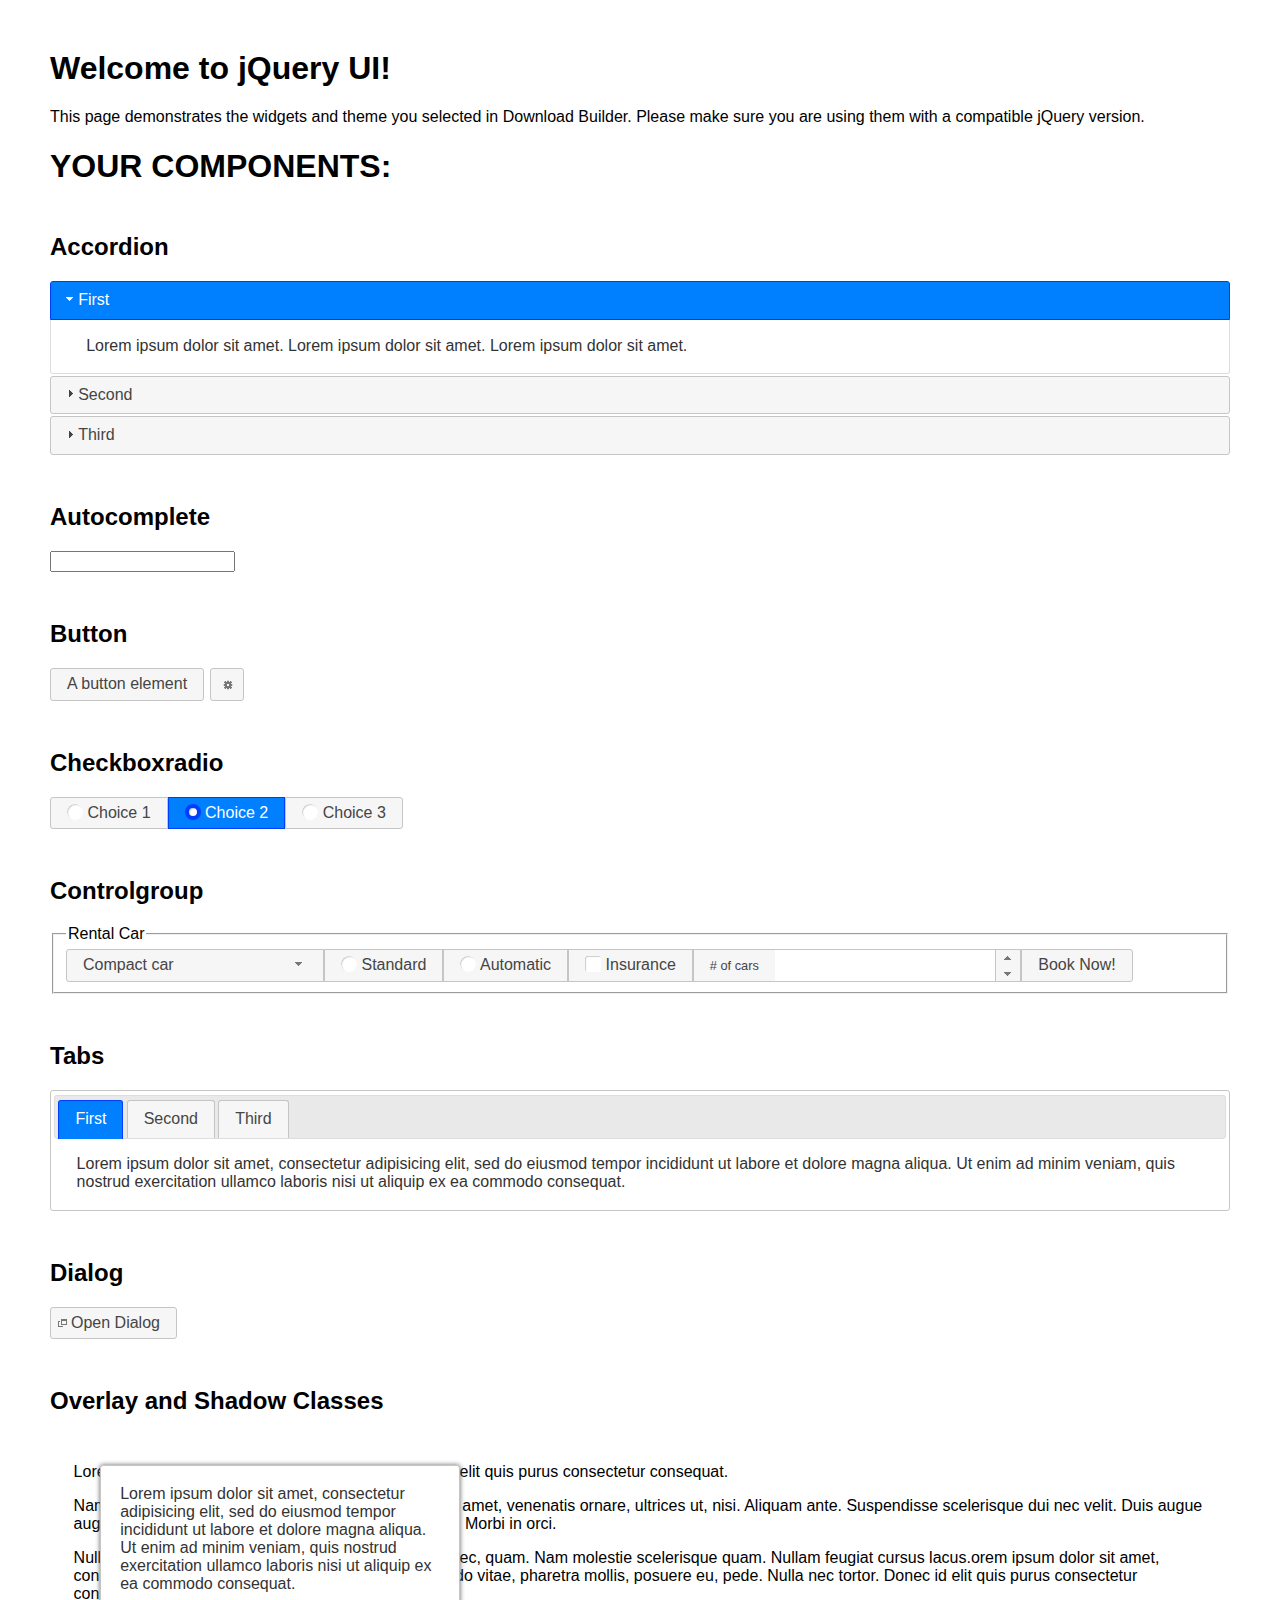
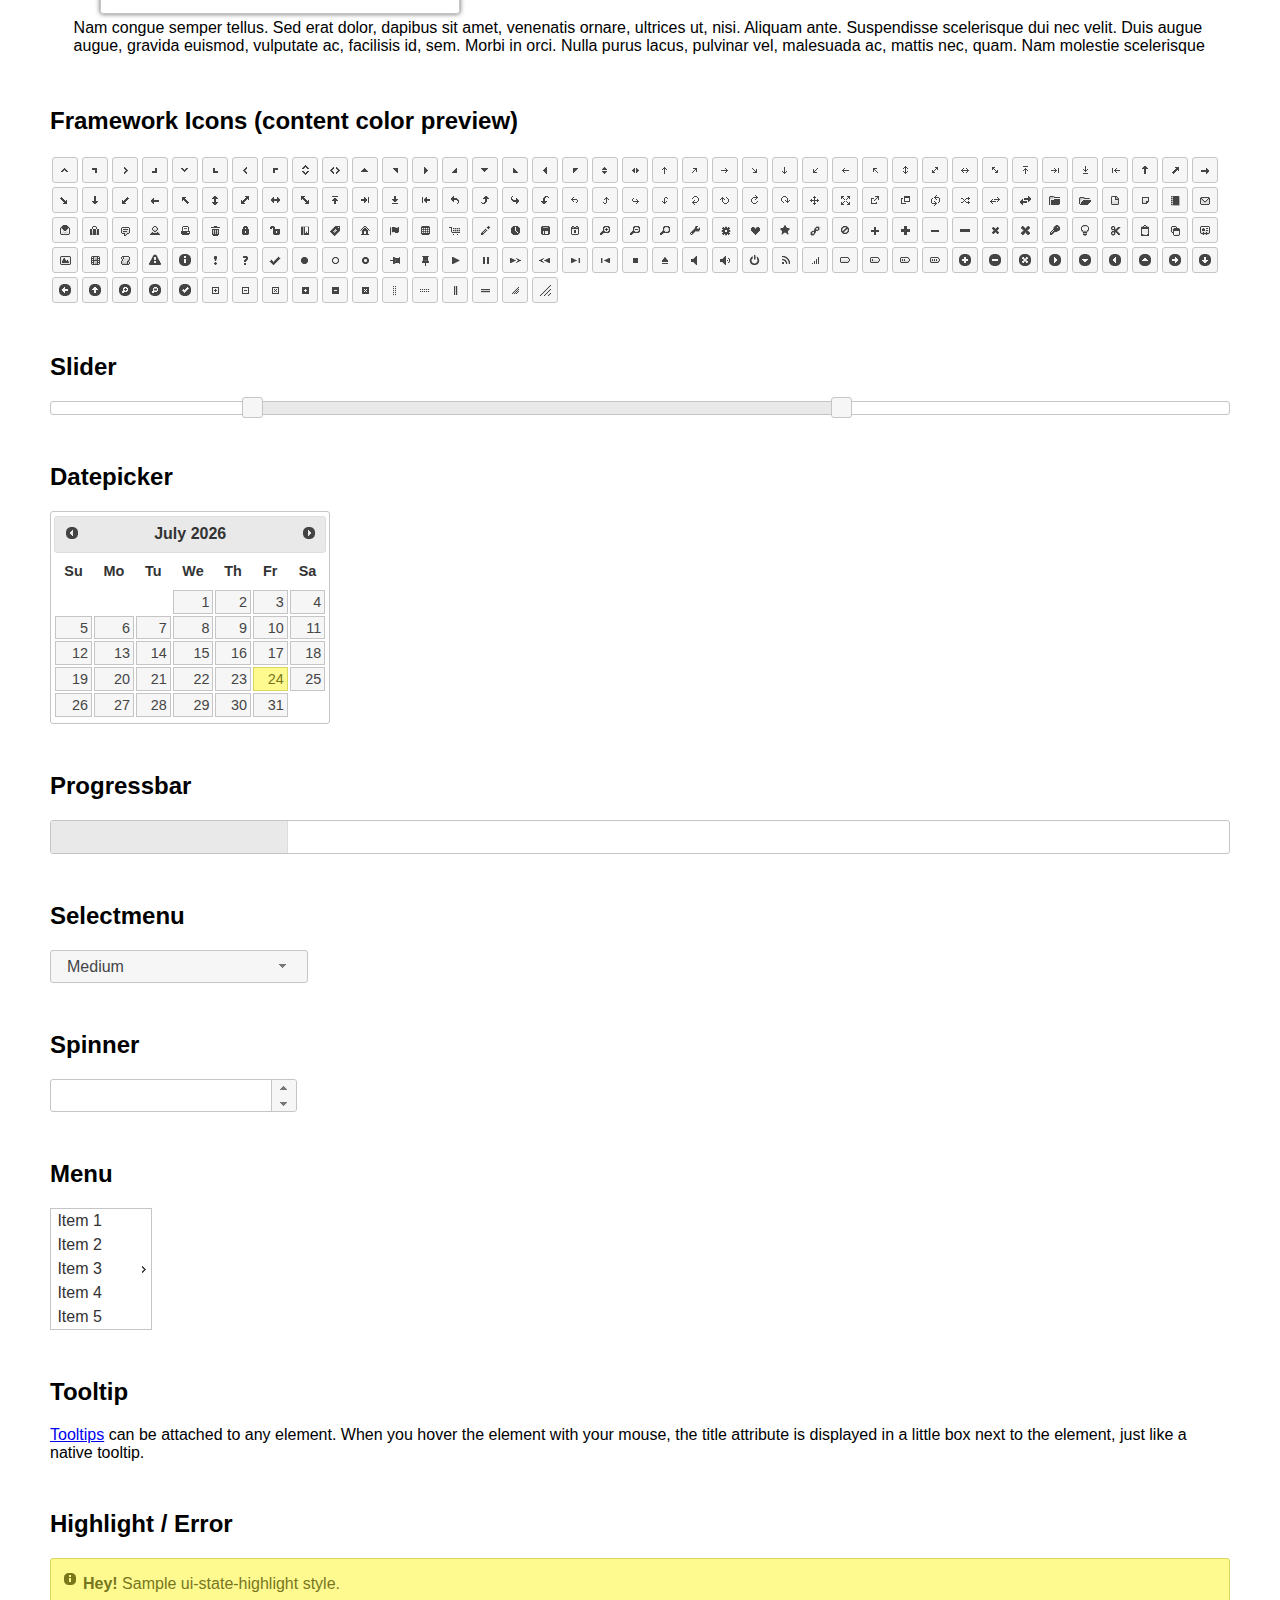
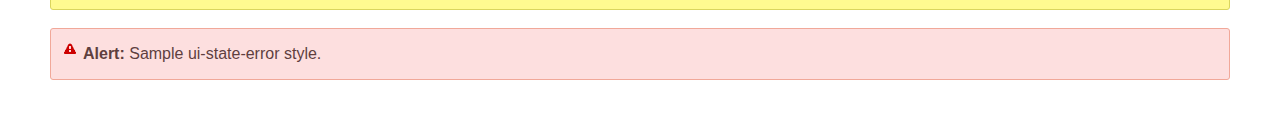
<file: JS/jquery-ui-1.12.1/index.html>
<!doctype html>
<html lang="us">
<head>
	<meta charset="utf-8">
	<title>jQuery UI Example Page</title>
	<link href="jquery-ui.css" rel="stylesheet">
	<style>
	body{
		font-family: "Trebuchet MS", sans-serif;
		margin: 50px;
	}
	.demoHeaders {
		margin-top: 2em;
	}
	#dialog-link {
		padding: .4em 1em .4em 20px;
		text-decoration: none;
		position: relative;
	}
	#dialog-link span.ui-icon {
		margin: 0 5px 0 0;
		position: absolute;
		left: .2em;
		top: 50%;
		margin-top: -8px;
	}
	#icons {
		margin: 0;
		padding: 0;
	}
	#icons li {
		margin: 2px;
		position: relative;
		padding: 4px 0;
		cursor: pointer;
		float: left;
		list-style: none;
	}
	#icons span.ui-icon {
		float: left;
		margin: 0 4px;
	}
	.fakewindowcontain .ui-widget-overlay {
		position: absolute;
	}
	select {
		width: 200px;
	}
	</style>
</head>
<body>

<h1>Welcome to jQuery UI!</h1>

<div class="ui-widget">
	<p>This page demonstrates the widgets and theme you selected in Download Builder. Please make sure you are using them with a compatible jQuery version.</p>
</div>

<h1>YOUR COMPONENTS:</h1>


<!-- Accordion -->
<h2 class="demoHeaders">Accordion</h2>
<div id="accordion">
	<h3>First</h3>
	<div>Lorem ipsum dolor sit amet. Lorem ipsum dolor sit amet. Lorem ipsum dolor sit amet.</div>
	<h3>Second</h3>
	<div>Phasellus mattis tincidunt nibh.</div>
	<h3>Third</h3>
	<div>Nam dui erat, auctor a, dignissim quis.</div>
</div>



<!-- Autocomplete -->
<h2 class="demoHeaders">Autocomplete</h2>
<div>
	<input id="autocomplete" title="type &quot;a&quot;">
</div>



<!-- Button -->
<h2 class="demoHeaders">Button</h2>
<button id="button">A button element</button>
<button id="button-icon">An icon-only button</button>



<!-- Checkboxradio -->
<h2 class="demoHeaders">Checkboxradio</h2>
<form style="margin-top: 1em;">
	<div id="radioset">
		<input type="radio" id="radio1" name="radio"><label for="radio1">Choice 1</label>
		<input type="radio" id="radio2" name="radio" checked="checked"><label for="radio2">Choice 2</label>
		<input type="radio" id="radio3" name="radio"><label for="radio3">Choice 3</label>
	</div>
</form>



<!-- Controlgroup -->
<h2 class="demoHeaders">Controlgroup</h2>
<fieldset>
	<legend>Rental Car</legend>
	<div id="controlgroup">
		<select id="car-type">
			<option>Compact car</option>
			<option>Midsize car</option>
			<option>Full size car</option>
			<option>SUV</option>
			<option>Luxury</option>
			<option>Truck</option>
			<option>Van</option>
		</select>
		<label for="transmission-standard">Standard</label>
		<input type="radio" name="transmission" id="transmission-standard">
		<label for="transmission-automatic">Automatic</label>
		<input type="radio" name="transmission" id="transmission-automatic">
		<label for="insurance">Insurance</label>
		<input type="checkbox" name="insurance" id="insurance">
		<label for="horizontal-spinner" class="ui-controlgroup-label"># of cars</label>
		<input id="horizontal-spinner" class="ui-spinner-input">
		<button>Book Now!</button>
	</div>
</fieldset>



<!-- Tabs -->
<h2 class="demoHeaders">Tabs</h2>
<div id="tabs">
	<ul>
		<li><a href="#tabs-1">First</a></li>
		<li><a href="#tabs-2">Second</a></li>
		<li><a href="#tabs-3">Third</a></li>
	</ul>
	<div id="tabs-1">Lorem ipsum dolor sit amet, consectetur adipisicing elit, sed do eiusmod tempor incididunt ut labore et dolore magna aliqua. Ut enim ad minim veniam, quis nostrud exercitation ullamco laboris nisi ut aliquip ex ea commodo consequat.</div>
	<div id="tabs-2">Phasellus mattis tincidunt nibh. Cras orci urna, blandit id, pretium vel, aliquet ornare, felis. Maecenas scelerisque sem non nisl. Fusce sed lorem in enim dictum bibendum.</div>
	<div id="tabs-3">Nam dui erat, auctor a, dignissim quis, sollicitudin eu, felis. Pellentesque nisi urna, interdum eget, sagittis et, consequat vestibulum, lacus. Mauris porttitor ullamcorper augue.</div>
</div>



<h2 class="demoHeaders">Dialog</h2>
<p>
	<button id="dialog-link" class="ui-button ui-corner-all ui-widget">
		<span class="ui-icon ui-icon-newwin"></span>Open Dialog
	</button>
</p>

<h2 class="demoHeaders">Overlay and Shadow Classes</h2>
<div style="position: relative; width: 96%; height: 200px; padding:1% 2%; overflow:hidden;" class="fakewindowcontain">
	<p>Lorem ipsum dolor sit amet,  Nulla nec tortor. Donec id elit quis purus consectetur consequat. </p><p>Nam congue semper tellus. Sed erat dolor, dapibus sit amet, venenatis ornare, ultrices ut, nisi. Aliquam ante. Suspendisse scelerisque dui nec velit. Duis augue augue, gravida euismod, vulputate ac, facilisis id, sem. Morbi in orci. </p><p>Nulla purus lacus, pulvinar vel, malesuada ac, mattis nec, quam. Nam molestie scelerisque quam. Nullam feugiat cursus lacus.orem ipsum dolor sit amet, consectetur adipiscing elit. Donec libero risus, commodo vitae, pharetra mollis, posuere eu, pede. Nulla nec tortor. Donec id elit quis purus consectetur consequat. </p><p>Nam congue semper tellus. Sed erat dolor, dapibus sit amet, venenatis ornare, ultrices ut, nisi. Aliquam ante. Suspendisse scelerisque dui nec velit. Duis augue augue, gravida euismod, vulputate ac, facilisis id, sem. Morbi in orci. Nulla purus lacus, pulvinar vel, malesuada ac, mattis nec, quam. Nam molestie scelerisque quam. </p><p>Nullam feugiat cursus lacus.orem ipsum dolor sit amet, consectetur adipiscing elit. Donec libero risus, commodo vitae, pharetra mollis, posuere eu, pede. Nulla nec tortor. Donec id elit quis purus consectetur consequat. Nam congue semper tellus. Sed erat dolor, dapibus sit amet, venenatis ornare, ultrices ut, nisi. Aliquam ante. </p><p>Suspendisse scelerisque dui nec velit. Duis augue augue, gravida euismod, vulputate ac, facilisis id, sem. Morbi in orci. Nulla purus lacus, pulvinar vel, malesuada ac, mattis nec, quam. Nam molestie scelerisque quam. Nullam feugiat cursus lacus.orem ipsum dolor sit amet, consectetur adipiscing elit. Donec libero risus, commodo vitae, pharetra mollis, posuere eu, pede. Nulla nec tortor. Donec id elit quis purus consectetur consequat. Nam congue semper tellus. Sed erat dolor, dapibus sit amet, venenatis ornare, ultrices ut, nisi. </p>

	<!-- ui-dialog -->
	<div class="ui-widget-overlay ui-front"></div>
	<div style="position: absolute; width: 320px; left: 50px; top: 30px; padding: 1.2em" class="ui-widget ui-front ui-widget-content ui-corner-all ui-widget-shadow">
		Lorem ipsum dolor sit amet, consectetur adipisicing elit, sed do eiusmod tempor incididunt ut labore et dolore magna aliqua. Ut enim ad minim veniam, quis nostrud exercitation ullamco laboris nisi ut aliquip ex ea commodo consequat.
	</div>

</div>

<!-- ui-dialog -->
<div id="dialog" title="Dialog Title">
	<p>Lorem ipsum dolor sit amet, consectetur adipisicing elit, sed do eiusmod tempor incididunt ut labore et dolore magna aliqua. Ut enim ad minim veniam, quis nostrud exercitation ullamco laboris nisi ut aliquip ex ea commodo consequat.</p>
</div>



<h2 class="demoHeaders">Framework Icons (content color preview)</h2>
<ul id="icons" class="ui-widget ui-helper-clearfix">
	<li class="ui-state-default ui-corner-all" title=".ui-icon-caret-1-n"><span class="ui-icon ui-icon-caret-1-n"></span></li>
	<li class="ui-state-default ui-corner-all" title=".ui-icon-caret-1-ne"><span class="ui-icon ui-icon-caret-1-ne"></span></li>
	<li class="ui-state-default ui-corner-all" title=".ui-icon-caret-1-e"><span class="ui-icon ui-icon-caret-1-e"></span></li>
	<li class="ui-state-default ui-corner-all" title=".ui-icon-caret-1-se"><span class="ui-icon ui-icon-caret-1-se"></span></li>
	<li class="ui-state-default ui-corner-all" title=".ui-icon-caret-1-s"><span class="ui-icon ui-icon-caret-1-s"></span></li>
	<li class="ui-state-default ui-corner-all" title=".ui-icon-caret-1-sw"><span class="ui-icon ui-icon-caret-1-sw"></span></li>
	<li class="ui-state-default ui-corner-all" title=".ui-icon-caret-1-w"><span class="ui-icon ui-icon-caret-1-w"></span></li>
	<li class="ui-state-default ui-corner-all" title=".ui-icon-caret-1-nw"><span class="ui-icon ui-icon-caret-1-nw"></span></li>
	<li class="ui-state-default ui-corner-all" title=".ui-icon-caret-2-n-s"><span class="ui-icon ui-icon-caret-2-n-s"></span></li>
	<li class="ui-state-default ui-corner-all" title=".ui-icon-caret-2-e-w"><span class="ui-icon ui-icon-caret-2-e-w"></span></li>
	<li class="ui-state-default ui-corner-all" title=".ui-icon-triangle-1-n"><span class="ui-icon ui-icon-triangle-1-n"></span></li>
	<li class="ui-state-default ui-corner-all" title=".ui-icon-triangle-1-ne"><span class="ui-icon ui-icon-triangle-1-ne"></span></li>
	<li class="ui-state-default ui-corner-all" title=".ui-icon-triangle-1-e"><span class="ui-icon ui-icon-triangle-1-e"></span></li>
	<li class="ui-state-default ui-corner-all" title=".ui-icon-triangle-1-se"><span class="ui-icon ui-icon-triangle-1-se"></span></li>
	<li class="ui-state-default ui-corner-all" title=".ui-icon-triangle-1-s"><span class="ui-icon ui-icon-triangle-1-s"></span></li>
	<li class="ui-state-default ui-corner-all" title=".ui-icon-triangle-1-sw"><span class="ui-icon ui-icon-triangle-1-sw"></span></li>
	<li class="ui-state-default ui-corner-all" title=".ui-icon-triangle-1-w"><span class="ui-icon ui-icon-triangle-1-w"></span></li>
	<li class="ui-state-default ui-corner-all" title=".ui-icon-triangle-1-nw"><span class="ui-icon ui-icon-triangle-1-nw"></span></li>
	<li class="ui-state-default ui-corner-all" title=".ui-icon-triangle-2-n-s"><span class="ui-icon ui-icon-triangle-2-n-s"></span></li>
	<li class="ui-state-default ui-corner-all" title=".ui-icon-triangle-2-e-w"><span class="ui-icon ui-icon-triangle-2-e-w"></span></li>
	<li class="ui-state-default ui-corner-all" title=".ui-icon-arrow-1-n"><span class="ui-icon ui-icon-arrow-1-n"></span></li>
	<li class="ui-state-default ui-corner-all" title=".ui-icon-arrow-1-ne"><span class="ui-icon ui-icon-arrow-1-ne"></span></li>
	<li class="ui-state-default ui-corner-all" title=".ui-icon-arrow-1-e"><span class="ui-icon ui-icon-arrow-1-e"></span></li>
	<li class="ui-state-default ui-corner-all" title=".ui-icon-arrow-1-se"><span class="ui-icon ui-icon-arrow-1-se"></span></li>
	<li class="ui-state-default ui-corner-all" title=".ui-icon-arrow-1-s"><span class="ui-icon ui-icon-arrow-1-s"></span></li>
	<li class="ui-state-default ui-corner-all" title=".ui-icon-arrow-1-sw"><span class="ui-icon ui-icon-arrow-1-sw"></span></li>
	<li class="ui-state-default ui-corner-all" title=".ui-icon-arrow-1-w"><span class="ui-icon ui-icon-arrow-1-w"></span></li>
	<li class="ui-state-default ui-corner-all" title=".ui-icon-arrow-1-nw"><span class="ui-icon ui-icon-arrow-1-nw"></span></li>
	<li class="ui-state-default ui-corner-all" title=".ui-icon-arrow-2-n-s"><span class="ui-icon ui-icon-arrow-2-n-s"></span></li>
	<li class="ui-state-default ui-corner-all" title=".ui-icon-arrow-2-ne-sw"><span class="ui-icon ui-icon-arrow-2-ne-sw"></span></li>
	<li class="ui-state-default ui-corner-all" title=".ui-icon-arrow-2-e-w"><span class="ui-icon ui-icon-arrow-2-e-w"></span></li>
	<li class="ui-state-default ui-corner-all" title=".ui-icon-arrow-2-se-nw"><span class="ui-icon ui-icon-arrow-2-se-nw"></span></li>
	<li class="ui-state-default ui-corner-all" title=".ui-icon-arrowstop-1-n"><span class="ui-icon ui-icon-arrowstop-1-n"></span></li>
	<li class="ui-state-default ui-corner-all" title=".ui-icon-arrowstop-1-e"><span class="ui-icon ui-icon-arrowstop-1-e"></span></li>
	<li class="ui-state-default ui-corner-all" title=".ui-icon-arrowstop-1-s"><span class="ui-icon ui-icon-arrowstop-1-s"></span></li>
	<li class="ui-state-default ui-corner-all" title=".ui-icon-arrowstop-1-w"><span class="ui-icon ui-icon-arrowstop-1-w"></span></li>
	<li class="ui-state-default ui-corner-all" title=".ui-icon-arrowthick-1-n"><span class="ui-icon ui-icon-arrowthick-1-n"></span></li>
	<li class="ui-state-default ui-corner-all" title=".ui-icon-arrowthick-1-ne"><span class="ui-icon ui-icon-arrowthick-1-ne"></span></li>
	<li class="ui-state-default ui-corner-all" title=".ui-icon-arrowthick-1-e"><span class="ui-icon ui-icon-arrowthick-1-e"></span></li>
	<li class="ui-state-default ui-corner-all" title=".ui-icon-arrowthick-1-se"><span class="ui-icon ui-icon-arrowthick-1-se"></span></li>
	<li class="ui-state-default ui-corner-all" title=".ui-icon-arrowthick-1-s"><span class="ui-icon ui-icon-arrowthick-1-s"></span></li>
	<li class="ui-state-default ui-corner-all" title=".ui-icon-arrowthick-1-sw"><span class="ui-icon ui-icon-arrowthick-1-sw"></span></li>
	<li class="ui-state-default ui-corner-all" title=".ui-icon-arrowthick-1-w"><span class="ui-icon ui-icon-arrowthick-1-w"></span></li>
	<li class="ui-state-default ui-corner-all" title=".ui-icon-arrowthick-1-nw"><span class="ui-icon ui-icon-arrowthick-1-nw"></span></li>
	<li class="ui-state-default ui-corner-all" title=".ui-icon-arrowthick-2-n-s"><span class="ui-icon ui-icon-arrowthick-2-n-s"></span></li>
	<li class="ui-state-default ui-corner-all" title=".ui-icon-arrowthick-2-ne-sw"><span class="ui-icon ui-icon-arrowthick-2-ne-sw"></span></li>
	<li class="ui-state-default ui-corner-all" title=".ui-icon-arrowthick-2-e-w"><span class="ui-icon ui-icon-arrowthick-2-e-w"></span></li>
	<li class="ui-state-default ui-corner-all" title=".ui-icon-arrowthick-2-se-nw"><span class="ui-icon ui-icon-arrowthick-2-se-nw"></span></li>
	<li class="ui-state-default ui-corner-all" title=".ui-icon-arrowthickstop-1-n"><span class="ui-icon ui-icon-arrowthickstop-1-n"></span></li>
	<li class="ui-state-default ui-corner-all" title=".ui-icon-arrowthickstop-1-e"><span class="ui-icon ui-icon-arrowthickstop-1-e"></span></li>
	<li class="ui-state-default ui-corner-all" title=".ui-icon-arrowthickstop-1-s"><span class="ui-icon ui-icon-arrowthickstop-1-s"></span></li>
	<li class="ui-state-default ui-corner-all" title=".ui-icon-arrowthickstop-1-w"><span class="ui-icon ui-icon-arrowthickstop-1-w"></span></li>
	<li class="ui-state-default ui-corner-all" title=".ui-icon-arrowreturnthick-1-w"><span class="ui-icon ui-icon-arrowreturnthick-1-w"></span></li>
	<li class="ui-state-default ui-corner-all" title=".ui-icon-arrowreturnthick-1-n"><span class="ui-icon ui-icon-arrowreturnthick-1-n"></span></li>
	<li class="ui-state-default ui-corner-all" title=".ui-icon-arrowreturnthick-1-e"><span class="ui-icon ui-icon-arrowreturnthick-1-e"></span></li>
	<li class="ui-state-default ui-corner-all" title=".ui-icon-arrowreturnthick-1-s"><span class="ui-icon ui-icon-arrowreturnthick-1-s"></span></li>
	<li class="ui-state-default ui-corner-all" title=".ui-icon-arrowreturn-1-w"><span class="ui-icon ui-icon-arrowreturn-1-w"></span></li>
	<li class="ui-state-default ui-corner-all" title=".ui-icon-arrowreturn-1-n"><span class="ui-icon ui-icon-arrowreturn-1-n"></span></li>
	<li class="ui-state-default ui-corner-all" title=".ui-icon-arrowreturn-1-e"><span class="ui-icon ui-icon-arrowreturn-1-e"></span></li>
	<li class="ui-state-default ui-corner-all" title=".ui-icon-arrowreturn-1-s"><span class="ui-icon ui-icon-arrowreturn-1-s"></span></li>
	<li class="ui-state-default ui-corner-all" title=".ui-icon-arrowrefresh-1-w"><span class="ui-icon ui-icon-arrowrefresh-1-w"></span></li>
	<li class="ui-state-default ui-corner-all" title=".ui-icon-arrowrefresh-1-n"><span class="ui-icon ui-icon-arrowrefresh-1-n"></span></li>
	<li class="ui-state-default ui-corner-all" title=".ui-icon-arrowrefresh-1-e"><span class="ui-icon ui-icon-arrowrefresh-1-e"></span></li>
	<li class="ui-state-default ui-corner-all" title=".ui-icon-arrowrefresh-1-s"><span class="ui-icon ui-icon-arrowrefresh-1-s"></span></li>
	<li class="ui-state-default ui-corner-all" title=".ui-icon-arrow-4"><span class="ui-icon ui-icon-arrow-4"></span></li>
	<li class="ui-state-default ui-corner-all" title=".ui-icon-arrow-4-diag"><span class="ui-icon ui-icon-arrow-4-diag"></span></li>
	<li class="ui-state-default ui-corner-all" title=".ui-icon-extlink"><span class="ui-icon ui-icon-extlink"></span></li>
	<li class="ui-state-default ui-corner-all" title=".ui-icon-newwin"><span class="ui-icon ui-icon-newwin"></span></li>
	<li class="ui-state-default ui-corner-all" title=".ui-icon-refresh"><span class="ui-icon ui-icon-refresh"></span></li>
	<li class="ui-state-default ui-corner-all" title=".ui-icon-shuffle"><span class="ui-icon ui-icon-shuffle"></span></li>
	<li class="ui-state-default ui-corner-all" title=".ui-icon-transfer-e-w"><span class="ui-icon ui-icon-transfer-e-w"></span></li>
	<li class="ui-state-default ui-corner-all" title=".ui-icon-transferthick-e-w"><span class="ui-icon ui-icon-transferthick-e-w"></span></li>
	<li class="ui-state-default ui-corner-all" title=".ui-icon-folder-collapsed"><span class="ui-icon ui-icon-folder-collapsed"></span></li>
	<li class="ui-state-default ui-corner-all" title=".ui-icon-folder-open"><span class="ui-icon ui-icon-folder-open"></span></li>
	<li class="ui-state-default ui-corner-all" title=".ui-icon-document"><span class="ui-icon ui-icon-document"></span></li>
	<li class="ui-state-default ui-corner-all" title=".ui-icon-document-b"><span class="ui-icon ui-icon-document-b"></span></li>
	<li class="ui-state-default ui-corner-all" title=".ui-icon-note"><span class="ui-icon ui-icon-note"></span></li>
	<li class="ui-state-default ui-corner-all" title=".ui-icon-mail-closed"><span class="ui-icon ui-icon-mail-closed"></span></li>
	<li class="ui-state-default ui-corner-all" title=".ui-icon-mail-open"><span class="ui-icon ui-icon-mail-open"></span></li>
	<li class="ui-state-default ui-corner-all" title=".ui-icon-suitcase"><span class="ui-icon ui-icon-suitcase"></span></li>
	<li class="ui-state-default ui-corner-all" title=".ui-icon-comment"><span class="ui-icon ui-icon-comment"></span></li>
	<li class="ui-state-default ui-corner-all" title=".ui-icon-person"><span class="ui-icon ui-icon-person"></span></li>
	<li class="ui-state-default ui-corner-all" title=".ui-icon-print"><span class="ui-icon ui-icon-print"></span></li>
	<li class="ui-state-default ui-corner-all" title=".ui-icon-trash"><span class="ui-icon ui-icon-trash"></span></li>
	<li class="ui-state-default ui-corner-all" title=".ui-icon-locked"><span class="ui-icon ui-icon-locked"></span></li>
	<li class="ui-state-default ui-corner-all" title=".ui-icon-unlocked"><span class="ui-icon ui-icon-unlocked"></span></li>
	<li class="ui-state-default ui-corner-all" title=".ui-icon-bookmark"><span class="ui-icon ui-icon-bookmark"></span></li>
	<li class="ui-state-default ui-corner-all" title=".ui-icon-tag"><span class="ui-icon ui-icon-tag"></span></li>
	<li class="ui-state-default ui-corner-all" title=".ui-icon-home"><span class="ui-icon ui-icon-home"></span></li>
	<li class="ui-state-default ui-corner-all" title=".ui-icon-flag"><span class="ui-icon ui-icon-flag"></span></li>
	<li class="ui-state-default ui-corner-all" title=".ui-icon-calculator"><span class="ui-icon ui-icon-calculator"></span></li>
	<li class="ui-state-default ui-corner-all" title=".ui-icon-cart"><span class="ui-icon ui-icon-cart"></span></li>
	<li class="ui-state-default ui-corner-all" title=".ui-icon-pencil"><span class="ui-icon ui-icon-pencil"></span></li>
	<li class="ui-state-default ui-corner-all" title=".ui-icon-clock"><span class="ui-icon ui-icon-clock"></span></li>
	<li class="ui-state-default ui-corner-all" title=".ui-icon-disk"><span class="ui-icon ui-icon-disk"></span></li>
	<li class="ui-state-default ui-corner-all" title=".ui-icon-calendar"><span class="ui-icon ui-icon-calendar"></span></li>
	<li class="ui-state-default ui-corner-all" title=".ui-icon-zoomin"><span class="ui-icon ui-icon-zoomin"></span></li>
	<li class="ui-state-default ui-corner-all" title=".ui-icon-zoomout"><span class="ui-icon ui-icon-zoomout"></span></li>
	<li class="ui-state-default ui-corner-all" title=".ui-icon-search"><span class="ui-icon ui-icon-search"></span></li>
	<li class="ui-state-default ui-corner-all" title=".ui-icon-wrench"><span class="ui-icon ui-icon-wrench"></span></li>
	<li class="ui-state-default ui-corner-all" title=".ui-icon-gear"><span class="ui-icon ui-icon-gear"></span></li>
	<li class="ui-state-default ui-corner-all" title=".ui-icon-heart"><span class="ui-icon ui-icon-heart"></span></li>
	<li class="ui-state-default ui-corner-all" title=".ui-icon-star"><span class="ui-icon ui-icon-star"></span></li>
	<li class="ui-state-default ui-corner-all" title=".ui-icon-link"><span class="ui-icon ui-icon-link"></span></li>
	<li class="ui-state-default ui-corner-all" title=".ui-icon-cancel"><span class="ui-icon ui-icon-cancel"></span></li>
	<li class="ui-state-default ui-corner-all" title=".ui-icon-plus"><span class="ui-icon ui-icon-plus"></span></li>
	<li class="ui-state-default ui-corner-all" title=".ui-icon-plusthick"><span class="ui-icon ui-icon-plusthick"></span></li>
	<li class="ui-state-default ui-corner-all" title=".ui-icon-minus"><span class="ui-icon ui-icon-minus"></span></li>
	<li class="ui-state-default ui-corner-all" title=".ui-icon-minusthick"><span class="ui-icon ui-icon-minusthick"></span></li>
	<li class="ui-state-default ui-corner-all" title=".ui-icon-close"><span class="ui-icon ui-icon-close"></span></li>
	<li class="ui-state-default ui-corner-all" title=".ui-icon-closethick"><span class="ui-icon ui-icon-closethick"></span></li>
	<li class="ui-state-default ui-corner-all" title=".ui-icon-key"><span class="ui-icon ui-icon-key"></span></li>
	<li class="ui-state-default ui-corner-all" title=".ui-icon-lightbulb"><span class="ui-icon ui-icon-lightbulb"></span></li>
	<li class="ui-state-default ui-corner-all" title=".ui-icon-scissors"><span class="ui-icon ui-icon-scissors"></span></li>
	<li class="ui-state-default ui-corner-all" title=".ui-icon-clipboard"><span class="ui-icon ui-icon-clipboard"></span></li>
	<li class="ui-state-default ui-corner-all" title=".ui-icon-copy"><span class="ui-icon ui-icon-copy"></span></li>
	<li class="ui-state-default ui-corner-all" title=".ui-icon-contact"><span class="ui-icon ui-icon-contact"></span></li>
	<li class="ui-state-default ui-corner-all" title=".ui-icon-image"><span class="ui-icon ui-icon-image"></span></li>
	<li class="ui-state-default ui-corner-all" title=".ui-icon-video"><span class="ui-icon ui-icon-video"></span></li>
	<li class="ui-state-default ui-corner-all" title=".ui-icon-script"><span class="ui-icon ui-icon-script"></span></li>
	<li class="ui-state-default ui-corner-all" title=".ui-icon-alert"><span class="ui-icon ui-icon-alert"></span></li>
	<li class="ui-state-default ui-corner-all" title=".ui-icon-info"><span class="ui-icon ui-icon-info"></span></li>
	<li class="ui-state-default ui-corner-all" title=".ui-icon-notice"><span class="ui-icon ui-icon-notice"></span></li>
	<li class="ui-state-default ui-corner-all" title=".ui-icon-help"><span class="ui-icon ui-icon-help"></span></li>
	<li class="ui-state-default ui-corner-all" title=".ui-icon-check"><span class="ui-icon ui-icon-check"></span></li>
	<li class="ui-state-default ui-corner-all" title=".ui-icon-bullet"><span class="ui-icon ui-icon-bullet"></span></li>
	<li class="ui-state-default ui-corner-all" title=".ui-icon-radio-off"><span class="ui-icon ui-icon-radio-off"></span></li>
	<li class="ui-state-default ui-corner-all" title=".ui-icon-radio-on"><span class="ui-icon ui-icon-radio-on"></span></li>
	<li class="ui-state-default ui-corner-all" title=".ui-icon-pin-w"><span class="ui-icon ui-icon-pin-w"></span></li>
	<li class="ui-state-default ui-corner-all" title=".ui-icon-pin-s"><span class="ui-icon ui-icon-pin-s"></span></li>
	<li class="ui-state-default ui-corner-all" title=".ui-icon-play"><span class="ui-icon ui-icon-play"></span></li>
	<li class="ui-state-default ui-corner-all" title=".ui-icon-pause"><span class="ui-icon ui-icon-pause"></span></li>
	<li class="ui-state-default ui-corner-all" title=".ui-icon-seek-next"><span class="ui-icon ui-icon-seek-next"></span></li>
	<li class="ui-state-default ui-corner-all" title=".ui-icon-seek-prev"><span class="ui-icon ui-icon-seek-prev"></span></li>
	<li class="ui-state-default ui-corner-all" title=".ui-icon-seek-end"><span class="ui-icon ui-icon-seek-end"></span></li>
	<li class="ui-state-default ui-corner-all" title=".ui-icon-seek-first"><span class="ui-icon ui-icon-seek-first"></span></li>
	<li class="ui-state-default ui-corner-all" title=".ui-icon-stop"><span class="ui-icon ui-icon-stop"></span></li>
	<li class="ui-state-default ui-corner-all" title=".ui-icon-eject"><span class="ui-icon ui-icon-eject"></span></li>
	<li class="ui-state-default ui-corner-all" title=".ui-icon-volume-off"><span class="ui-icon ui-icon-volume-off"></span></li>
	<li class="ui-state-default ui-corner-all" title=".ui-icon-volume-on"><span class="ui-icon ui-icon-volume-on"></span></li>
	<li class="ui-state-default ui-corner-all" title=".ui-icon-power"><span class="ui-icon ui-icon-power"></span></li>
	<li class="ui-state-default ui-corner-all" title=".ui-icon-signal-diag"><span class="ui-icon ui-icon-signal-diag"></span></li>
	<li class="ui-state-default ui-corner-all" title=".ui-icon-signal"><span class="ui-icon ui-icon-signal"></span></li>
	<li class="ui-state-default ui-corner-all" title=".ui-icon-battery-0"><span class="ui-icon ui-icon-battery-0"></span></li>
	<li class="ui-state-default ui-corner-all" title=".ui-icon-battery-1"><span class="ui-icon ui-icon-battery-1"></span></li>
	<li class="ui-state-default ui-corner-all" title=".ui-icon-battery-2"><span class="ui-icon ui-icon-battery-2"></span></li>
	<li class="ui-state-default ui-corner-all" title=".ui-icon-battery-3"><span class="ui-icon ui-icon-battery-3"></span></li>
	<li class="ui-state-default ui-corner-all" title=".ui-icon-circle-plus"><span class="ui-icon ui-icon-circle-plus"></span></li>
	<li class="ui-state-default ui-corner-all" title=".ui-icon-circle-minus"><span class="ui-icon ui-icon-circle-minus"></span></li>
	<li class="ui-state-default ui-corner-all" title=".ui-icon-circle-close"><span class="ui-icon ui-icon-circle-close"></span></li>
	<li class="ui-state-default ui-corner-all" title=".ui-icon-circle-triangle-e"><span class="ui-icon ui-icon-circle-triangle-e"></span></li>
	<li class="ui-state-default ui-corner-all" title=".ui-icon-circle-triangle-s"><span class="ui-icon ui-icon-circle-triangle-s"></span></li>
	<li class="ui-state-default ui-corner-all" title=".ui-icon-circle-triangle-w"><span class="ui-icon ui-icon-circle-triangle-w"></span></li>
	<li class="ui-state-default ui-corner-all" title=".ui-icon-circle-triangle-n"><span class="ui-icon ui-icon-circle-triangle-n"></span></li>
	<li class="ui-state-default ui-corner-all" title=".ui-icon-circle-arrow-e"><span class="ui-icon ui-icon-circle-arrow-e"></span></li>
	<li class="ui-state-default ui-corner-all" title=".ui-icon-circle-arrow-s"><span class="ui-icon ui-icon-circle-arrow-s"></span></li>
	<li class="ui-state-default ui-corner-all" title=".ui-icon-circle-arrow-w"><span class="ui-icon ui-icon-circle-arrow-w"></span></li>
	<li class="ui-state-default ui-corner-all" title=".ui-icon-circle-arrow-n"><span class="ui-icon ui-icon-circle-arrow-n"></span></li>
	<li class="ui-state-default ui-corner-all" title=".ui-icon-circle-zoomin"><span class="ui-icon ui-icon-circle-zoomin"></span></li>
	<li class="ui-state-default ui-corner-all" title=".ui-icon-circle-zoomout"><span class="ui-icon ui-icon-circle-zoomout"></span></li>
	<li class="ui-state-default ui-corner-all" title=".ui-icon-circle-check"><span class="ui-icon ui-icon-circle-check"></span></li>
	<li class="ui-state-default ui-corner-all" title=".ui-icon-circlesmall-plus"><span class="ui-icon ui-icon-circlesmall-plus"></span></li>
	<li class="ui-state-default ui-corner-all" title=".ui-icon-circlesmall-minus"><span class="ui-icon ui-icon-circlesmall-minus"></span></li>
	<li class="ui-state-default ui-corner-all" title=".ui-icon-circlesmall-close"><span class="ui-icon ui-icon-circlesmall-close"></span></li>
	<li class="ui-state-default ui-corner-all" title=".ui-icon-squaresmall-plus"><span class="ui-icon ui-icon-squaresmall-plus"></span></li>
	<li class="ui-state-default ui-corner-all" title=".ui-icon-squaresmall-minus"><span class="ui-icon ui-icon-squaresmall-minus"></span></li>
	<li class="ui-state-default ui-corner-all" title=".ui-icon-squaresmall-close"><span class="ui-icon ui-icon-squaresmall-close"></span></li>
	<li class="ui-state-default ui-corner-all" title=".ui-icon-grip-dotted-vertical"><span class="ui-icon ui-icon-grip-dotted-vertical"></span></li>
	<li class="ui-state-default ui-corner-all" title=".ui-icon-grip-dotted-horizontal"><span class="ui-icon ui-icon-grip-dotted-horizontal"></span></li>
	<li class="ui-state-default ui-corner-all" title=".ui-icon-grip-solid-vertical"><span class="ui-icon ui-icon-grip-solid-vertical"></span></li>
	<li class="ui-state-default ui-corner-all" title=".ui-icon-grip-solid-horizontal"><span class="ui-icon ui-icon-grip-solid-horizontal"></span></li>
	<li class="ui-state-default ui-corner-all" title=".ui-icon-gripsmall-diagonal-se"><span class="ui-icon ui-icon-gripsmall-diagonal-se"></span></li>
	<li class="ui-state-default ui-corner-all" title=".ui-icon-grip-diagonal-se"><span class="ui-icon ui-icon-grip-diagonal-se"></span></li>
</ul>


<!-- Slider -->
<h2 class="demoHeaders">Slider</h2>
<div id="slider"></div>



<!-- Datepicker -->
<h2 class="demoHeaders">Datepicker</h2>
<div id="datepicker"></div>



<!-- Progressbar -->
<h2 class="demoHeaders">Progressbar</h2>
<div id="progressbar"></div>



<!-- Progressbar -->
<h2 class="demoHeaders">Selectmenu</h2>
<select id="selectmenu">
	<option>Slower</option>
	<option>Slow</option>
	<option selected="selected">Medium</option>
	<option>Fast</option>
	<option>Faster</option>
</select>



<!-- Spinner -->
<h2 class="demoHeaders">Spinner</h2>
<input id="spinner">



<!-- Menu -->
<h2 class="demoHeaders">Menu</h2>
<ul style="width:100px;" id="menu">
	<li><div>Item 1</div></li>
	<li><div>Item 2</div></li>
	<li><div>Item 3</div>
		<ul>
			<li><div>Item 3-1</div></li>
			<li><div>Item 3-2</div></li>
			<li><div>Item 3-3</div></li>
			<li><div>Item 3-4</div></li>
			<li><div>Item 3-5</div></li>
		</ul>
	</li>
	<li><div>Item 4</div></li>
	<li><div>Item 5</div></li>
</ul>



<!-- Tooltip -->
<h2 class="demoHeaders">Tooltip</h2>
<p id="tooltip">
	<a href="#" title="That&apos;s what this widget is">Tooltips</a> can be attached to any element. When you hover
the element with your mouse, the title attribute is displayed in a little box next to the element, just like a native tooltip.
</p>


<!-- Highlight / Error -->
<h2 class="demoHeaders">Highlight / Error</h2>
<div class="ui-widget">
	<div class="ui-state-highlight ui-corner-all" style="margin-top: 20px; padding: 0 .7em;">
		<p><span class="ui-icon ui-icon-info" style="float: left; margin-right: .3em;"></span>
		<strong>Hey!</strong> Sample ui-state-highlight style.</p>
	</div>
</div>
<br>
<div class="ui-widget">
	<div class="ui-state-error ui-corner-all" style="padding: 0 .7em;">
		<p><span class="ui-icon ui-icon-alert" style="float: left; margin-right: .3em;"></span>
		<strong>Alert:</strong> Sample ui-state-error style.</p>
	</div>
</div>

<script src="external/jquery/jquery.js"></script>
<script src="jquery-ui.js"></script>
<script>

$( "#accordion" ).accordion();



var availableTags = [
	"ActionScript",
	"AppleScript",
	"Asp",
	"BASIC",
	"C",
	"C++",
	"Clojure",
	"COBOL",
	"ColdFusion",
	"Erlang",
	"Fortran",
	"Groovy",
	"Haskell",
	"Java",
	"JavaScript",
	"Lisp",
	"Perl",
	"PHP",
	"Python",
	"Ruby",
	"Scala",
	"Scheme"
];
$( "#autocomplete" ).autocomplete({
	source: availableTags
});



$( "#button" ).button();
$( "#button-icon" ).button({
	icon: "ui-icon-gear",
	showLabel: false
});



$( "#radioset" ).buttonset();



$( "#controlgroup" ).controlgroup();



$( "#tabs" ).tabs();



$( "#dialog" ).dialog({
	autoOpen: false,
	width: 400,
	buttons: [
		{
			text: "Ok",
			click: function() {
				$( this ).dialog( "close" );
			}
		},
		{
			text: "Cancel",
			click: function() {
				$( this ).dialog( "close" );
			}
		}
	]
});

// Link to open the dialog
$( "#dialog-link" ).click(function( event ) {
	$( "#dialog" ).dialog( "open" );
	event.preventDefault();
});



$( "#datepicker" ).datepicker({
	inline: true
});



$( "#slider" ).slider({
	range: true,
	values: [ 17, 67 ]
});



$( "#progressbar" ).progressbar({
	value: 20
});



$( "#spinner" ).spinner();



$( "#menu" ).menu();



$( "#tooltip" ).tooltip();



$( "#selectmenu" ).selectmenu();


// Hover states on the static widgets
$( "#dialog-link, #icons li" ).hover(
	function() {
		$( this ).addClass( "ui-state-hover" );
	},
	function() {
		$( this ).removeClass( "ui-state-hover" );
	}
);
</script>
</body>
</html>
</file>
